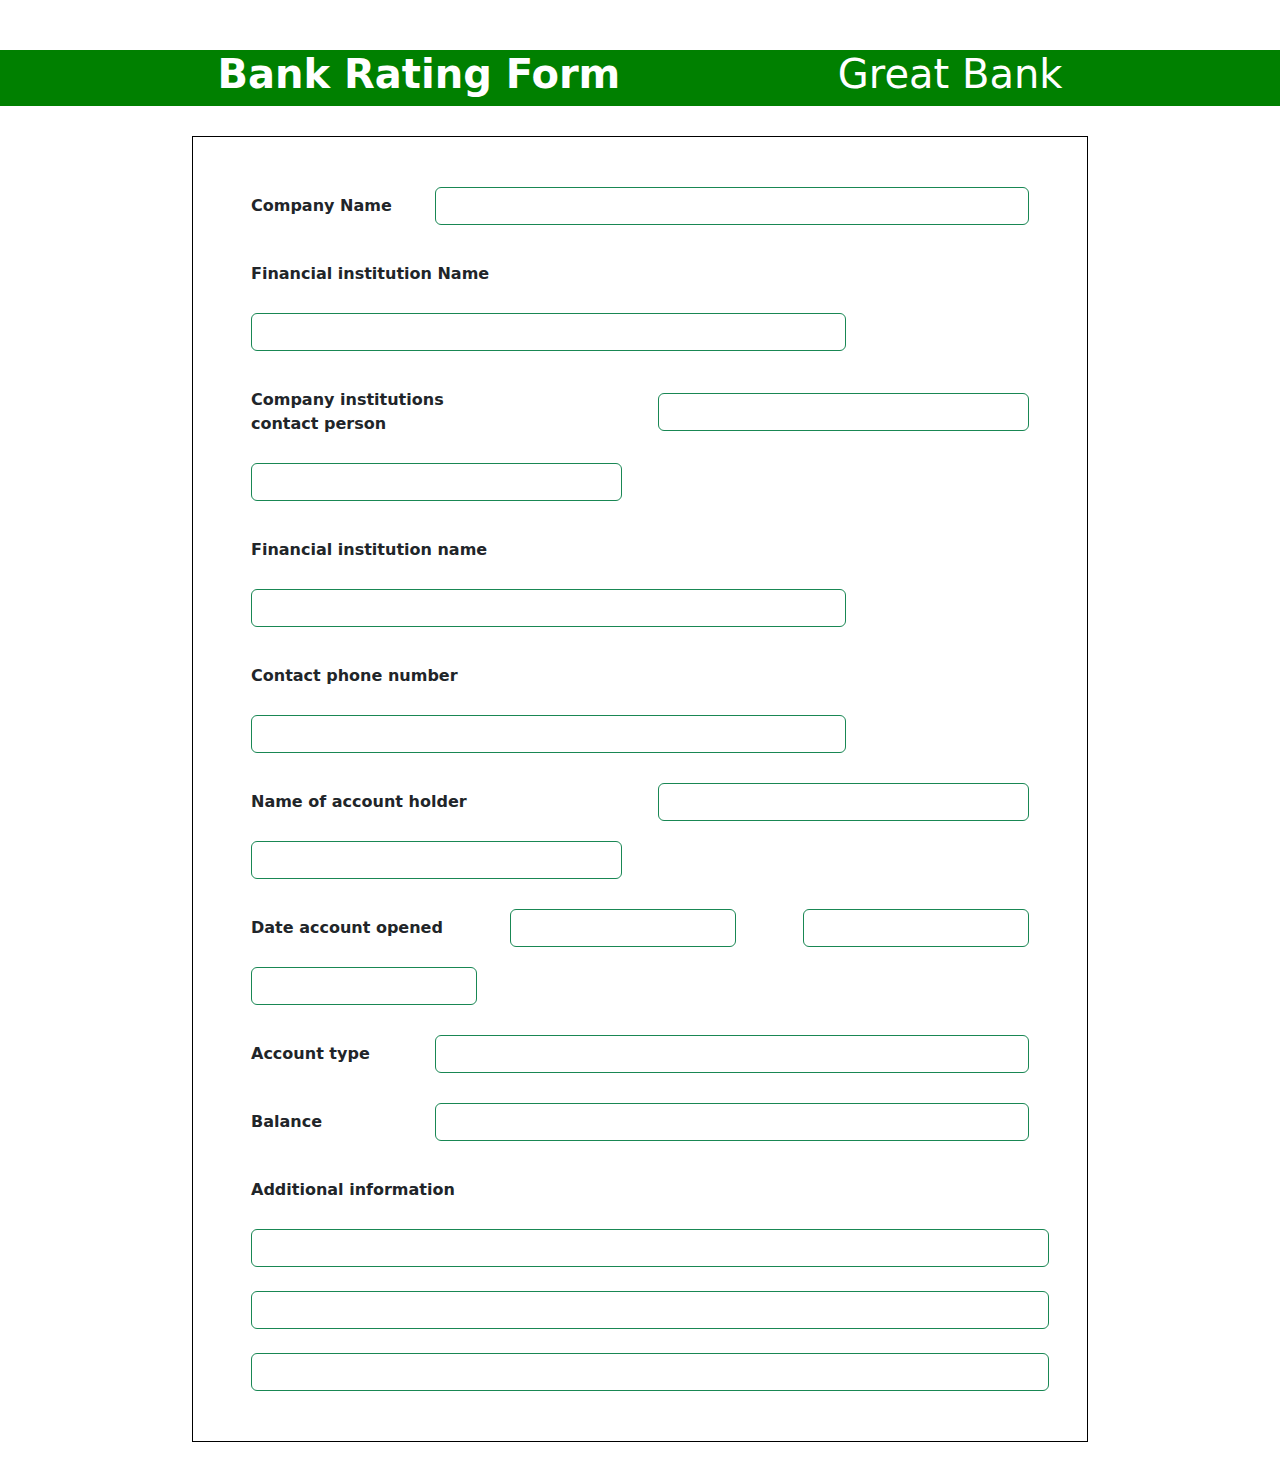
<file: bank-scratch/index.html>
<!DOCTYPE html>
<html lang="en">
<head>
    <meta charset="UTF-8">
    <meta name="viewport" content="width=device-width, initial-scale=1.0">
    <title>Document</title>
    <link rel="stylesheet" href="https://cdn.jsdelivr.net/npm/bootstrap@5.3.3/dist/css/bootstrap.min.css">
    <link rel="stylesheet" href="style.css">
</head>
<body>
    <header>
        <div>
            <h1><b>Bank Rating Form</b></h1>
        </div>
        <div>
            <h1>Great Bank</h1>
        </div>
    </header>
    <div class="main">
        <div class="row g-3 align-items-center">
            <div class="col-auto">
              <label for="Company" class="col-form-label">Company Name</label>
            </div>
            <div class="col-auto w-75">
              <input type="text" class="form-control border border-success">
            </div>
        </div>
        <div class="row g-3 align-items-center">
            <div class="col-auto">
              <label for="financial" class="col-form-label">Financial institution Name</label>
            </div>
            <div class="col-auto w-75">
              <input type="text" class="form-control border border-success">
            </div>
        </div>
        <div class="row g-3 align-items-center">
            <div class="col-auto">
              <label for="" class="col-form-label">Company institutions <br>contact person</label>
            </div>
            <div class="col-auto two-input">
              <input type="text" class="form-control border border-success">
            </div>
            <div class="col-auto two-input">
                <input type="text" class="form-control border border-success">
            </div>
        </div>

        <div class="row g-3 align-items-center">
            <div class="col-auto">
              <label for="Company" class="col-form-label">Financial institution name</label>
            </div>
            <div class="col-auto w-75">
              <input type="text" class="form-control border border-success">
            </div>
        </div>
        <div class="row g-3 align-items-center">
            <div class="col-auto">
              <label for="financial" class="col-form-label">Contact phone number</label>
            </div>
            <div class="col-auto w-75">
              <input type="text" class="form-control border border-success">
            </div>
        </div>
        <div class="row g-3 align-items-center">
            <div class="col-auto">
              <label for="" class="col-form-label">Name of account holder</label>
            </div>
            <div class="col-auto two-input">
              <input type="text" class="form-control border border-success">
            </div>
            <div class="col-auto two-input">
                <input type="text" class="form-control border border-success">
            </div>
        </div>

        <div class="row g-3 align-items-center">
            <div class="col-auto">
              <label for="" class="col-form-label">Date account opened</label>
            </div>
            <div class="col-auto ">
              <input type="text" class="form-control border border-success">
            </div>
            <div class="col-auto ">
                <input type="text" class="form-control border border-success">
            </div>
            <div class="col-auto ">
                <input type="text" class="form-control border border-success">
            </div>
        </div>

        <div class="row g-3 align-items-center">
            <div class="col-auto">
              <label for="Company" class="col-form-label">Account type</label>
            </div>
            <div class="col-auto w-75">
              <input type="text" class="form-control border border-success">
            </div>
        </div>
        <div class="row g-3 align-items-center">
            <div class="col-auto">
              <label for="financial" class="col-form-label">Balance</label>
            </div>
            <div class="col-auto w-75">
              <input type="text" class="form-control border border-success">
            </div>
        </div>

        <div class="row g-3 align-items-center">
            <div class="col-auto">
              <label for="" class="col-form-label">Additional information</label>
            </div>
            <div id="r">
                <input type="text" class="form-control border border-success">
                <br>
                <input type="text" class="form-control border border-success">
                <br>
                <input type="text" class="form-control border border-success">
            </div>
        </div>
            
        
    </div>
</body>
</html>
</file>
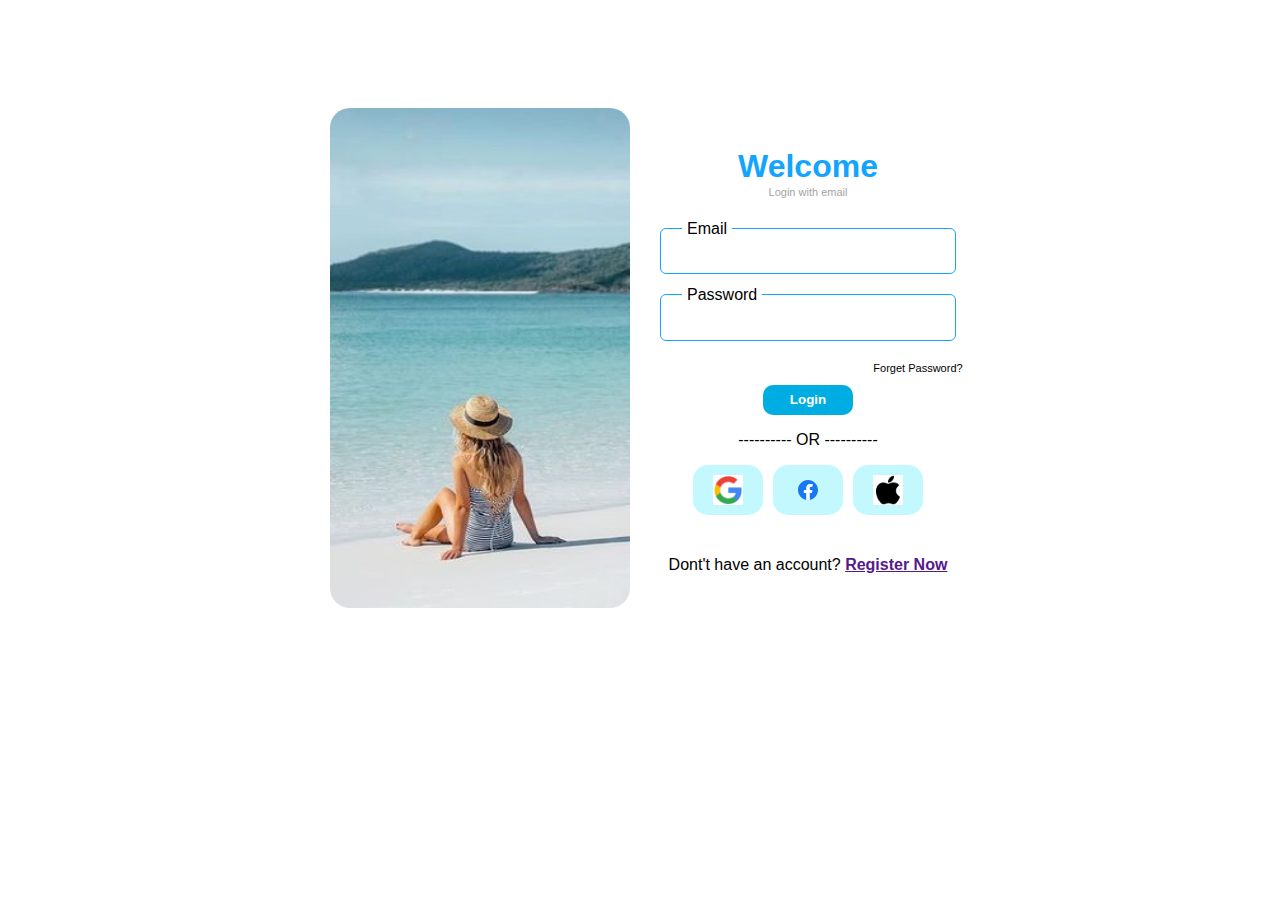
<file: login-page/index.html>
<!DOCTYPE html>
<html lang="en">
<head>
    <meta charset="UTF-8">
    <meta name="viewport" content="width=device-width, initial-scale=1.0">
    <title>Login page</title>
    <link rel="stylesheet" href="https://cdnjs.cloudflare.com/ajax/libs/font-awesome/6.5.2/css/all.min.css" integrity="sha512-SnH5WK+bZxgPHs44uWIX+LLJAJ9/2PkPKZ5QiAj6Ta86w+fsb2TkcmfRyVX3pBnMFcV7oQPJkl9QevSCWr3W6A==" crossorigin="anonymous" referrerpolicy="no-referrer" />
    <link rel="stylesheet" href="style.css">
</head>
<body>
    <div class="main">
        <div class="imagediv">
            <img src="img1.jpg" style="width: 300px; height: 500px;  border-radius: 20px;">
        </div>
        <div class="formdiv">
            <h1 style="color: rgb(18, 164, 255);">
                Welcome
            </h1>
            <p style="margin-top: -20px; margin-bottom: 20px; color: rgb(163, 163, 163); font-size: 11px;">
                Login with email
            </p>
        <div class="input-wrapper">
                <label for="first">Email</label>
                 <input type="text">
        </div>

        <div class="input-wrapper">
            <label for="first">Password</label>
             <input type="text" >
         </div>
            <p id="fp">
                Forget Password?
            </p>
            <button>
                Login
            </button>

            <p>
                ---------- OR ----------
            </p>
            <div class="logos">
                <div class="logo">
                    <img src="google.jpg" class="gg">
                </div>
                <div class="logo">
                    <img src="fb.svg" class="fb">
                </div>
                <div class="logo">
                    <img src="apple.jpg" class="app">
                </div>
            </div>

            <p>Dont't have an account? <a href=""><span style="font-weight: bold;">Register Now</span></a></p>

        </div>

    </div>
    
</body>
</html>
</file>
<file: bank-scratch/style.css>
label{
    font-weight: bold;
}
header{
    width: 100vw;
    margin-top: 50px;
    display: flex;
    justify-content: space-evenly;
    align-items: center; 
    background-color: green;
    color: white;  
}
body{
    display: flex;
    justify-content: center;
    align-items: center; 
    flex-direction: column;
}
.main{
    padding: 30px;
    margin: 30px;
    border: 1px solid black;
    height: fit-content;
    width: 70vw;
}
.main div{
    display: flex;
    justify-content: space-between;
    margin: 10px;
}
.two-input{
    width: 387px;
}
#r{
    display: flex;
    flex-direction: column;
}
</file>
<file: login-page/style.css>
body{
    display: flex;
    justify-content: center;
    font-family: Arial, Helvetica, sans-serif;
}
.main{
    height: 500px;
    width: 620px;
    margin-top: 100px;
  
   
}
.gg,.fb,.app{
    height: 30px;
    width: 30px;
}
.logos{
    display: flex;
    flex-direction: row;
    gap: 10px;
    margin-bottom: 25px;
    
}
.logo{
    background-color: rgb(196, 248, 255);
    display: flex;
    justify-content: center;
    align-items: center;
    padding: 10px 10px;
    border-radius: 15px;
    width: 50px;
    height: 30px;
}
.main{
    display: flex;
    flex-direction: row;
    gap: 20px;
}

.input-wrapper {
    position: relative;
  }
  
  input {
    border: 1px solid   rgb(18, 164, 255);
    border-radius: 6px;
    position: relative;
    width: 200px;
    margin: 10px;
    line-height: 6ex;
    width: 290px;
  
  }
  
  label {
    position: absolute;
    top: 0.2ex;
    z-index: 1;
    left: 2em;
    background-color: white;
    padding: 0 5px;
  }
 .formdiv{
    display: flex;
    flex-direction: column;
    justify-content: center;
    align-items: center;
 }
 button{
    width: 90px;
    height: 30px;
    border-radius: 10px;
    border: none;
    color: white;
    background-color: rgb(0, 173, 226) ;
    font-weight: bold;
 }

 #fp{
    margin-left: 220px;
    background-color: blue(163, 163, 163); 
    font-size: 11px;
 }
</file>
